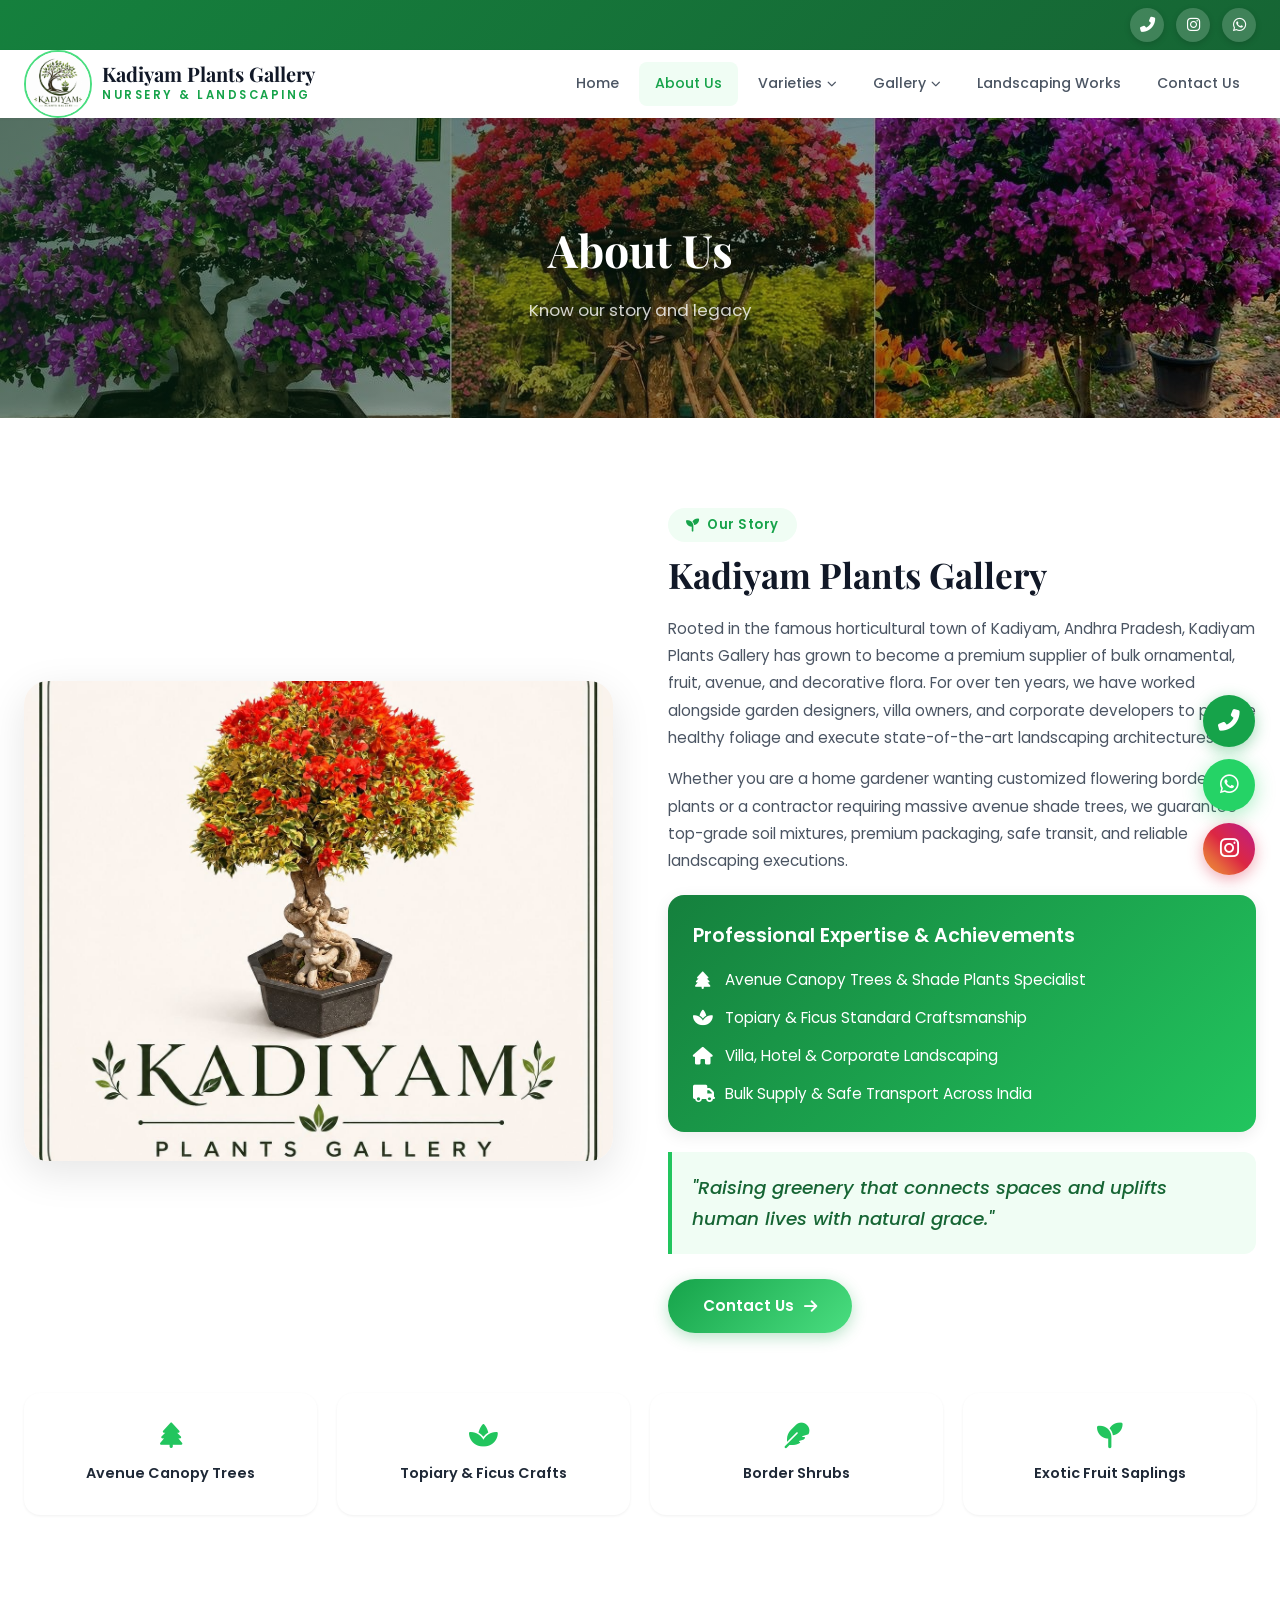
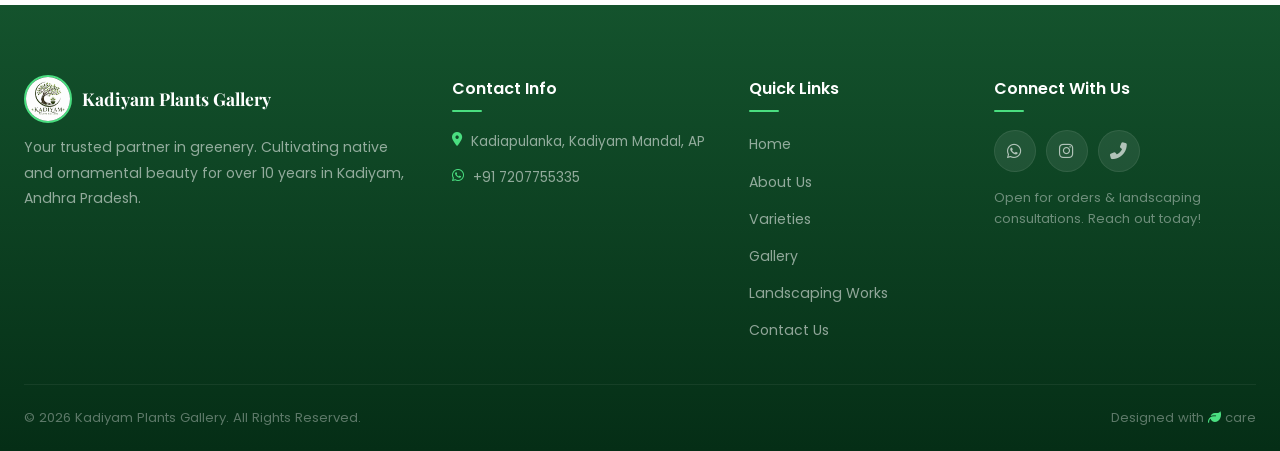
<file: about.html>
<!DOCTYPE html>
<html lang="en">
<head>
    <meta charset="UTF-8">
    <meta name="viewport" content="width=device-width, initial-scale=1.0">
    <title>About Us | Kadiyam Plants Gallery</title>
    <meta name="description" content="Discover the history, values, and decade-long horticultural experience of Kadiyam Plants Gallery, leading nursery supplier in Kadiapulanka, Andhra Pradesh.">
    <link rel="preconnect" href="https://fonts.googleapis.com">
    <link rel="preconnect" href="https://fonts.gstatic.com" crossorigin>
    <link href="https://fonts.googleapis.com/css2?family=Playfair+Display:wght@400;500;600;700&family=Poppins:wght@300;400;500;600;700&display=swap" rel="stylesheet">
    <link rel="stylesheet" href="https://cdnjs.cloudflare.com/ajax/libs/font-awesome/6.5.1/css/all.min.css">
    <link rel="stylesheet" href="style.css">
</head>
<body>

<!-- ===== TOP CONTACT BAR ===== -->
<div class="top-bar">
    <div class="container top-bar-inner">
        <div class="top-bar-icons">
            <a href="https://wa.me/917207755335?text=%F0%9F%8C%B1%20%F0%9F%8C%B1Hello%20Kadiyam%20Plants%20Gallery%21%20I%20visited%20your%20website%20and%20I%27m%20interested%20in%20your%20plants%20and%20landscaping%20services.%20Please%20share%20more%20details.%20Thank%20you%21%F0%9F%92%90%F0%9F%92%90" target="_blank" class="top-bar-icon-btn top-phone" title="Phone (WhatsApp)"><i class="fas fa-phone-alt"></i></a>
            <a href="https://www.instagram.com/kadiyam_plants_gallery?igsh=MWoxNXk2am1xbWY4YQ%3D%3D" target="_blank" class="top-bar-icon-btn top-instagram" title="Instagram"><i class="fab fa-instagram"></i></a>
            <a href="https://wa.me/917207755335?text=%F0%9F%8C%B1%20%F0%9F%8C%B1Hello%20Kadiyam%20Plants%20Gallery%21%20I%20visited%20your%20website%20and%20I%27m%20interested%20in%20your%20plants%20and%20landscaping%20services.%20Please%20share%20more%20details.%20Thank%20you%21%F0%9F%92%90%F0%9F%92%90" target="_blank" class="top-bar-icon-btn top-whatsapp" title="WhatsApp"><i class="fab fa-whatsapp"></i></a>
        </div>
    </div>
</div>

<!-- ===== HEADER ===== -->
<header class="header" id="header">
    <div class="container header-inner">
        <a href="index.html" class="logo">
            <img src="images/logo.png" alt="Kadiyam Plants Gallery Logo" class="logo-img">
            <div class="logo-text">
                <span class="logo-name">Kadiyam Plants Gallery</span>
                <span class="logo-sub">NURSERY & LANDSCAPING</span>
            </div>
        </a>
        <nav class="nav-menu" id="navMenu">
            <a href="index.html" class="nav-link">Home</a>
            <a href="about.html" class="nav-link active">About Us</a>
            <div class="nav-dropdown">
                <a href="varieties.html" class="nav-link">Varieties <i class="fas fa-chevron-down"></i></a>
                <div class="dropdown-content">
                    <a href="varieties.html?category=outdoor">Outdoor Plants</a>
                    <a href="varieties.html?category=flowering">Flowering Plants</a>
                    <a href="varieties.html?category=ficus">Ficus Plants</a>
                    <a href="varieties.html?category=fruit">Fruit Plants</a>
                    <a href="varieties.html?category=avenue">Avenue Plants</a>
                    <a href="varieties.html?category=border">Border Plants</a>
                </div>
            </div>
            <div class="nav-dropdown">
                <a href="gallery.html" class="nav-link">Gallery <i class="fas fa-chevron-down"></i></a>
                <div class="dropdown-content">
                    <a href="gallery.html?tab=photos">📷 Photos</a>
                    <a href="gallery.html?tab=videos">🎥 Videos</a>
                    <a href="gallery.html?tab=loading">🚛 Loading Plants</a>
                </div>
            </div>
            <a href="landscaping.html" class="nav-link">Landscaping Works</a>
            <a href="contact.html" class="nav-link">Contact Us</a>
        </nav>
        <div class="nav-toggle" id="navToggle">
            <span></span><span></span><span></span>
        </div>
    </div>
</header>

<!-- ===== PAGE HERO ===== -->
<section class="page-hero">
    <img src="images/121.png" alt="About Us" class="page-hero-img">
    <div class="page-hero-overlay">
        <h1>About Us</h1>
        <p>Know our story and legacy</p>
    </div>
</section>

<!-- ===== ABOUT DETAIL SECTION ===== -->
<section class="about section">
    <div class="container">
        <div class="about-grid">
            <div class="about-image anim-left">
                <img src="images/127.png" alt="Kadiyam Plants Gallery Nursery">
            </div>
            <div class="about-text anim-right">
                <span class="section-label"><i class="fas fa-seedling"></i> Our Story</span>
                <h2 class="section-title">Kadiyam Plants Gallery</h2>
                <p class="about-desc">
                    Rooted in the famous horticultural town of Kadiyam, Andhra Pradesh, Kadiyam Plants Gallery has grown to become a premium supplier of bulk ornamental, fruit, avenue, and decorative flora. For over ten years, we have worked alongside garden designers, villa owners, and corporate developers to provide healthy foliage and execute state-of-the-art landscaping architectures.
                </p>
                <p class="about-desc">
                    Whether you are a home gardener wanting customized flowering border plants or a contractor requiring massive avenue shade trees, we guarantee top-grade soil mixtures, premium packaging, safe transit, and reliable landscaping executions.
                </p>
                <div class="expertise-card anim-up">
                    <h3>Professional Expertise & Achievements</h3>
                    <ul class="expertise-list">
                        <li><i class="fas fa-tree"></i> Avenue Canopy Trees & Shade Plants Specialist</li>
                        <li><i class="fas fa-spa"></i> Topiary & Ficus Standard Craftsmanship</li>
                        <li><i class="fas fa-home"></i> Villa, Hotel & Corporate Landscaping</li>
                        <li><i class="fas fa-truck"></i> Bulk Supply & Safe Transport Across India</li>
                    </ul>
                </div>
                <p class="about-quote">"Raising greenery that connects spaces and uplifts human lives with natural grace."</p>
                <a href="contact.html" class="btn-about">Contact Us <i class="fas fa-arrow-right"></i></a>
            </div>
        </div>

        <!-- Highlights Strip -->
        <div class="about-highlights anim-up">
            <div class="about-highlight-item">
                <i class="fas fa-tree"></i>
                <span>Avenue Canopy Trees</span>
            </div>
            <div class="about-highlight-item">
                <i class="fas fa-spa"></i>
                <span>Topiary & Ficus Crafts</span>
            </div>
            <div class="about-highlight-item">
                <i class="fas fa-feather"></i>
                <span>Border Shrubs</span>
            </div>
            <div class="about-highlight-item">
                <i class="fas fa-seedling"></i>
                <span>Exotic Fruit Saplings</span>
            </div>
        </div>
    </div>
</section>

<!-- ===== FOOTER ===== -->
<footer class="footer">
    <div class="footer-curve"></div>
    <div class="container">
        <div class="footer-grid">
            <div class="footer-col">
                <div class="footer-brand">
                    <img src="images/logo.png" alt="Logo" class="footer-logo-img">
                    <h3>Kadiyam Plants Gallery</h3>
                </div>
                <p class="footer-desc">Your trusted partner in greenery. Cultivating native and ornamental beauty for over 10 years in Kadiyam, Andhra Pradesh.</p>
            </div>
            <div class="footer-col">
                <h4>Contact Info</h4>
                <ul class="footer-contact-list">
                    <li><i class="fas fa-map-marker-alt"></i> Kadiapulanka, Kadiyam Mandal, AP</li>
                    <li><i class="fab fa-whatsapp"></i> <a href="https://wa.me/917207755335?text=%F0%9F%8C%B1%20%F0%9F%8C%B1Hello%20Kadiyam%20Plants%20Gallery%21%20I%20visited%20your%20website%20and%20I%27m%20interested%20in%20your%20plants%20and%20landscaping%20services.%20Please%20share%20more%20details.%20Thank%20you%21%F0%9F%92%90%F0%9F%92%90" target="_blank">+91 7207755335</a></li>
                </ul>
            </div>
            <div class="footer-col">
                <h4>Quick Links</h4>
                <ul class="footer-links">
                    <li><a href="index.html">Home</a></li>
                    <li><a href="about.html">About Us</a></li>
                    <li><a href="varieties.html">Varieties</a></li>
                    <li><a href="gallery.html">Gallery</a></li>
                    <li><a href="landscaping.html">Landscaping Works</a></li>
                    <li><a href="contact.html">Contact Us</a></li>
                </ul>
            </div>
            <div class="footer-col">
                <h4>Connect With Us</h4>
                <div class="footer-social">
                    <a href="https://wa.me/917207755335?text=%F0%9F%8C%B1%20%F0%9F%8C%B1Hello%20Kadiyam%20Plants%20Gallery%21%20I%20visited%20your%20website%20and%20I%27m%20interested%20in%20your%20plants%20and%20landscaping%20services.%20Please%20share%20more%20details.%20Thank%20you%21%F0%9F%92%90%F0%9F%92%90" target="_blank" class="social-icon" title="WhatsApp"><i class="fab fa-whatsapp"></i></a>
                    <a href="https://www.instagram.com/kadiyam_plants_gallery?igsh=MWoxNXk2am1xbWY4YQ%3D%3D" target="_blank" class="social-icon" title="Instagram"><i class="fab fa-instagram"></i></a>
                    <a href="https://wa.me/917207755335?text=%F0%9F%8C%B1%20%F0%9F%8C%B1Hello%20Kadiyam%20Plants%20Gallery%21%20I%20visited%20your%20website%20and%20I%27m%20interested%20in%20your%20plants%20and%20landscaping%20services.%20Please%20share%20more%20details.%20Thank%20you%21%F0%9F%92%90%F0%9F%92%90" target="_blank" class="social-icon" title="Phone"><i class="fas fa-phone-alt"></i></a>
                </div>
                <p class="footer-cta">Open for orders & landscaping consultations. Reach out today!</p>
            </div>
        </div>
        <div class="footer-bottom">
            <p>&copy; 2026 Kadiyam Plants Gallery. All Rights Reserved.</p>
            <p>Designed with <i class="fas fa-leaf" style="color: #4ade80;"></i> care</p>
        </div>
    </div>
</footer>

<!-- Floating Contact Icons -->
<div class="floating-contact-wrapper">
    <a href="https://wa.me/917207755335?text=%F0%9F%8C%B1%20%F0%9F%8C%B1Hello%20Kadiyam%20Plants%20Gallery%21%20I%20visited%20your%20website%20and%20I%27m%20interested%20in%20your%20plants%20and%20landscaping%20services.%20Please%20share%20more%20details.%20Thank%20you%21%F0%9F%92%90%F0%9F%92%90" target="_blank" class="floating-btn floating-phone" title="Call on WhatsApp">
        <i class="fas fa-phone-alt"></i>
    </a>
    <a href="https://wa.me/917207755335?text=%F0%9F%8C%B1%20%F0%9F%8C%B1Hello%20Kadiyam%20Plants%20Gallery%21%20I%20visited%20your%20website%20and%20I%27m%20interested%20in%20your%20plants%20and%20landscaping%20services.%20Please%20share%20more%20details.%20Thank%20you%21%F0%9F%92%90%F0%9F%92%90" target="_blank" class="floating-btn floating-whatsapp" title="WhatsApp Chat">
        <i class="fab fa-whatsapp"></i>
    </a>
    <a href="https://www.instagram.com/kadiyam_plants_gallery?igsh=MWoxNXk2am1xbWY4YQ%3D%3D" target="_blank" class="floating-btn floating-instagram" title="Instagram Profile">
        <i class="fab fa-instagram"></i>
    </a>
</div>

<script src="script.js"></script>
</body>
</html>
</file>
<file: style.css>
/* 
========================================================================
   KADIYAM PLANTS GALLERY — Premium Redesign Stylesheet
   Design System: Playfair Display + Poppins, Green Gradient Palette
========================================================================
*/

/* --- Reset & Variables --- */
*, *::before, *::after { margin: 0; padding: 0; box-sizing: border-box; }

:root {
    --green-50: #f0fdf4; --green-100: #dcfce7; --green-200: #bbf7d0;
    --green-300: #86efac; --green-400: #4ade80; --green-500: #22c55e;
    --green-600: #16a34a; --green-700: #15803d; --green-800: #166534;
    --green-900: #14532d; --green-950: #052e16;
    --white: #ffffff; --off-white: #f9fafb;
    --gray-50: #f9fafb; --gray-100: #f3f4f6; --gray-200: #e5e7eb;
    --gray-300: #d1d5db; --gray-500: #6b7280; --gray-600: #4b5563;
    --gray-700: #374151; --gray-800: #1f2937; --gray-900: #111827;
    --shadow-sm: 0 1px 3px rgba(0,0,0,0.06);
    --shadow-md: 0 4px 16px rgba(0,0,0,0.08);
    --shadow-lg: 0 12px 40px rgba(0,0,0,0.1);
    --radius: 12px; --radius-lg: 16px; --radius-xl: 24px;
    --transition: all 0.3s cubic-bezier(0.4, 0, 0.2, 1);
}

html { scroll-behavior: smooth; font-size: 16px; }

body {
    font-family: 'Poppins', sans-serif;
    color: var(--gray-700);
    background: var(--white);
    overflow-x: hidden;
    line-height: 1.7;
}

a { text-decoration: none; color: inherit; }
img { max-width: 100%; display: block; }

.container { max-width: 1280px; margin: 0 auto; padding: 0 24px; }
.section { padding: 90px 0; }
.section-alt { background: var(--gray-50); }

/* ===== SECTION HEADERS ===== */
.section-label {
    display: inline-flex; align-items: center; gap: 8px;
    background: var(--green-50); color: var(--green-600);
    padding: 6px 18px; border-radius: 50px;
    font-size: 0.82rem; font-weight: 600; letter-spacing: 0.5px;
    margin-bottom: 10px;
}
.section-title {
    font-family: 'Playfair Display', serif;
    font-size: 2.6rem; font-weight: 700; color: var(--gray-900);
    margin-bottom: 10px; line-height: 1.2;
}
.section-desc { color: var(--gray-500); font-size: 1rem; max-width: 650px; }
.section-header { text-align: center; margin-bottom: 50px; }
.section-header .section-desc { margin: 0 auto; }

/* ===== BUTTONS ===== */
.btn-primary {
    display: inline-flex; align-items: center; gap: 8px;
    padding: 13px 30px;
    background: linear-gradient(135deg, var(--green-500), var(--green-700));
    color: var(--white); border: none; border-radius: 50px;
    font-family: 'Poppins', sans-serif; font-size: 0.92rem; font-weight: 600;
    cursor: pointer; transition: var(--transition);
    box-shadow: 0 4px 15px rgba(22, 163, 74, 0.25);
}
.btn-primary:hover {
    transform: translateY(-2px);
    box-shadow: 0 8px 25px rgba(22, 163, 74, 0.35);
}
.btn-lg { padding: 16px 40px; font-size: 1rem; }
.btn-full { width: 100%; justify-content: center; }

.btn-about {
    display: inline-flex; align-items: center; gap: 10px;
    padding: 14px 35px;
    background: linear-gradient(135deg, var(--green-600), var(--green-400));
    color: var(--white); border-radius: 50px;
    font-weight: 600; font-size: 0.95rem;
    transition: var(--transition);
    box-shadow: 0 4px 15px rgba(22, 163, 74, 0.3);
}
.btn-about:hover {
    transform: scale(1.05);
    box-shadow: 0 8px 25px rgba(22, 163, 74, 0.4);
}

/* ===== TOP BAR ===== */
.top-bar {
    background: linear-gradient(135deg, var(--green-700), var(--green-800));
    padding: 8px 0;
}
.top-bar-inner {
    display: flex; justify-content: flex-end; align-items: center;
}
.top-bar-icons {
    display: flex; align-items: center; gap: 12px;
}
.top-bar-icon-btn {
    width: 34px; height: 34px; border-radius: 50%;
    background: rgba(255, 255, 255, 0.18);
    color: var(--white); display: flex; align-items: center; justify-content: center;
    font-size: 0.95rem; text-decoration: none;
    transition: all 0.3s cubic-bezier(0.4, 0, 0.2, 1);
    box-shadow: 0 2px 6px rgba(0, 0, 0, 0.15);
}
.top-bar-icon-btn:hover {
    transform: translateY(-2px) scale(1.12);
    color: #ffffff;
    box-shadow: 0 4px 12px rgba(0, 0, 0, 0.25);
}
.top-bar-icon-btn.top-phone:hover {
    background: #16a34a;
}
.top-bar-icon-btn.top-instagram:hover {
    background: linear-gradient(45deg, #f09433, #e6683c, #dc2743, #cc2366, #bc1888);
}
.top-bar-icon-btn.top-whatsapp:hover {
    background: #25d366;
}

/* ===== HEADER ===== */
.header {
    background: var(--white);
    padding: 0;
    position: sticky; top: 0; z-index: 1000;
    box-shadow: var(--shadow-sm);
    transition: var(--transition);
}
.header.scrolled { box-shadow: var(--shadow-md); }

.header-inner {
    display: flex; justify-content: space-between; align-items: center;
}

.logo {
    display: flex; align-items: center; gap: 10px; z-index: 1001;
}
.logo-img {
    width: 68px; height: 68px; border-radius: 50%;
    object-fit: contain; border: 2px solid var(--green-400);
}
.logo-text { display: flex; flex-direction: column; }
.logo-name {
    font-family: 'Playfair Display', serif;
    font-size: 1.25rem; font-weight: 700; color: var(--gray-900); line-height: 1.2;
}
.logo-sub {
    font-size: 0.72rem; color: var(--green-600);
    font-weight: 600; letter-spacing: 2.5px;
}

.nav-menu { display: flex; align-items: center; gap: 4px; }

.nav-link {
    padding: 10px 16px; color: var(--gray-600);
    font-size: 0.88rem; font-weight: 500;
    border-radius: 8px; transition: var(--transition);
    display: flex; align-items: center; gap: 5px;
}
.nav-link:hover, .nav-link.active {
    color: var(--green-600); background: var(--green-50);
}
.nav-link i.fa-chevron-down { font-size: 0.6rem; transition: var(--transition); }

/* Dropdown */
.nav-dropdown { position: relative; }
.dropdown-content {
    position: absolute; top: 100%; left: 0;
    background: var(--white); min-width: 220px;
    border-radius: var(--radius); box-shadow: var(--shadow-lg);
    opacity: 0; visibility: hidden;
    transform: translateY(10px);
    transition: var(--transition);
    padding: 8px; z-index: 100;
    border: 1px solid var(--gray-100);
}
.nav-dropdown:hover .dropdown-content {
    opacity: 1; visibility: visible; transform: translateY(0);
}
.nav-dropdown:hover .nav-link i.fa-chevron-down {
    transform: rotate(180deg);
}
.dropdown-content a {
    display: flex; align-items: center; gap: 8px;
    padding: 10px 14px; color: var(--gray-600);
    font-size: 0.88rem; font-weight: 500;
    border-radius: 8px; transition: var(--transition);
}
.dropdown-content a:hover {
    background: var(--green-50); color: var(--green-700);
}

.nav-toggle {
    display: none; flex-direction: column; gap: 5px;
    cursor: pointer; z-index: 1001; padding: 5px;
}
.nav-toggle span {
    width: 25px; height: 2.5px; background: var(--gray-800);
    border-radius: 3px; transition: var(--transition);
}

/* ===== HERO ===== */
.hero {
    position: relative; width: 100%;
    padding: 0; overflow: hidden;
}
.hero-slider { position: relative; width: 100%; display: grid; }
.hero-slide {
    grid-area: 1 / 1; width: 100%; height: 100%;
    opacity: 0; transition: opacity 1s ease; z-index: 1;
    display: flex; align-items: center; justify-content: center;
}
.hero-slide.active { opacity: 1; z-index: 2; }
.hero-img {
    width: 100%; height: auto; max-height: 80vh; object-fit: cover; object-position: center;
    display: block; transition: transform 2s ease;
}
.hero-slide.active .hero-img { transform: scale(1.02); }

/* Hero Text Animation & CTA Buttons */
.hero-content {
    position: absolute; top: 50%; left: 0; transform: translateY(-50%);
    width: 100%; z-index: 10; pointer-events: none;
    padding: 0 5%; text-align: left;
}
.hero-text-anim {
    opacity: 0; transform: translateX(-50px);
}
.hero-slide.active .hero-text-anim {
    animation: slideFadeLeft 1.2s ease-out forwards;
}
@keyframes slideFadeLeft {
    to { opacity: 1; transform: translateX(0); }
}
.hero-strip {
    display: inline-block; background: var(--green-600); color: var(--white);
    padding: 6px 14px; font-family: 'Poppins', sans-serif; font-size: 1.2rem;
    font-weight: 600; text-transform: uppercase; letter-spacing: 2px;
    margin-bottom: 12px; border-radius: 4px; box-shadow: 0 4px 10px rgba(0,0,0,0.2);
}
.hero-title-new {
    font-family: 'Poppins', sans-serif; font-size: 3.8rem;
    font-weight: 700; color: var(--white); line-height: 1.2;
    text-shadow: 0 4px 15px rgba(0,0,0,0.4);
}

.hero-btn-group {
    display: flex; gap: 14px; flex-wrap: wrap; margin-top: 24px;
    pointer-events: auto;
}
.btn-hero {
    display: inline-flex; align-items: center; gap: 9px;
    padding: 13px 28px; border-radius: 50px;
    font-family: 'Poppins', sans-serif; font-size: 0.92rem; font-weight: 600;
    cursor: pointer; transition: var(--transition);
    text-decoration: none; border: none;
}
.btn-hero-primary {
    background: linear-gradient(135deg, var(--green-500), var(--green-700));
    color: var(--white); box-shadow: 0 4px 18px rgba(22, 163, 74, 0.35);
}
.btn-hero-primary:hover {
    transform: translateY(-3px) scale(1.02);
    box-shadow: 0 8px 25px rgba(22, 163, 74, 0.5);
}
.btn-hero-outline {
    background: rgba(255,255,255,0.15); color: var(--white);
    border: 2px solid rgba(255,255,255,0.8); backdrop-filter: blur(8px);
}
.btn-hero-outline:hover {
    background: var(--white); color: var(--green-800);
    transform: translateY(-3px) scale(1.02);
}
.btn-hero-instagram {
    background: linear-gradient(135deg, #833ab4, #fd1d1d, #fcb045);
    color: var(--white); box-shadow: 0 4px 18px rgba(253, 29, 29, 0.35);
}
.btn-hero-instagram:hover {
    transform: translateY(-3px) scale(1.03);
    box-shadow: 0 8px 28px rgba(253, 29, 29, 0.55);
}

.hero-insta-note {
    margin-top: 14px; font-size: 0.9rem; color: rgba(255,255,255,0.95);
    font-weight: 500; text-shadow: 0 2px 8px rgba(0,0,0,0.6);
    pointer-events: auto;
}
.insta-pulse-text {
    display: inline-block; animation: gentlePulse 3s infinite ease-in-out;
}
@keyframes gentlePulse {
    0%, 100% { opacity: 0.85; transform: scale(1); }
    50% { opacity: 1; transform: scale(1.03); color: #86efac; }
}

.hero-dots {
    position: absolute; bottom: 25px; left: 50%; transform: translateX(-50%);
    display: flex; gap: 10px; z-index: 20;
}
.dot {
    width: 10px; height: 10px; border-radius: 50%;
    background: rgba(255,255,255,0.4); cursor: pointer;
    transition: var(--transition); border: 2px solid transparent;
}
.dot.active { background: var(--green-400); border-color: var(--white); width: 28px; border-radius: 10px; }

.hero-arrow {
    position: absolute; top: 50%; transform: translateY(-50%); z-index: 20;
    width: 48px; height: 48px; border-radius: 50%;
    border: 2px solid rgba(255,255,255,0.4);
    background: rgba(255,255,255,0.15); color: var(--white);
    font-size: 1rem; cursor: pointer; transition: var(--transition);
    display: flex; align-items: center; justify-content: center;
    backdrop-filter: blur(8px);
}
.hero-arrow:hover {
    background: var(--green-600); border-color: var(--green-600);
    transform: translateY(-50%) scale(1.05);
}
.hero-prev { left: 20px; }
.hero-next { right: 20px; }

/* ===== ABOUT ===== */
.about-grid {
    display: grid; grid-template-columns: 1fr 1fr; gap: 55px; align-items: center;
}
.about-image {
    position: relative; border-radius: var(--radius-xl); overflow: hidden;
    box-shadow: var(--shadow-lg);
}
.about-image img { width: 100%; height: 480px; object-fit: cover; }
.about-text .section-label { margin-bottom: 12px; }
.about-text .section-title { font-size: 2.2rem; margin-bottom: 18px; }
.about-desc { color: var(--gray-600); margin-bottom: 14px; font-size: 0.95rem; line-height: 1.8; }

.about-quote {
    color: var(--green-800);
    font-size: 1.15rem; font-weight: 500; font-style: italic;
    margin-bottom: 25px;
    padding: 20px; border-left: 4px solid var(--green-500);
    background: var(--green-50); border-radius: 0 var(--radius) var(--radius) 0;
}

.expertise-card {
    background: linear-gradient(135deg, var(--green-700), var(--green-500));
    color: var(--white);
    padding: 25px;
    border-radius: var(--radius-lg);
    margin: 20px 0;
    box-shadow: var(--shadow-md);
}
.expertise-card h3 {
    font-size: 1.2rem; margin-bottom: 15px; font-weight: 600; color: var(--white);
}
.expertise-list {
    list-style: none; display: flex; flex-direction: column; gap: 12px;
}
.expertise-list li {
    display: flex; align-items: center; gap: 12px; font-size: 0.95rem;
}
.expertise-list li i {
    font-size: 1.1rem; width: 20px; text-align: center;
}

/* ===== SPLIT IMAGE SECTION ===== */
.split-image { background: var(--gray-50); }
.split-container {
    display: grid; grid-template-columns: repeat(3, 1fr);
    gap: 20px; border-radius: var(--radius-xl); overflow: hidden;
}
.split-panel {
    height: 420px; border-radius: var(--radius-lg); overflow: hidden;
    box-shadow: var(--shadow-md); position: relative;
    background: var(--white);
}
.split-panel img {
    width: 100%; height: 100%; object-fit: cover; object-position: center;
    transition: transform 0.5s ease; display: block;
}
.split-panel:hover img { transform: scale(1.05); }

/* ===== CATEGORY FILTER BAR (PILL BUTTONS WITH ICONS) ===== */
.category-filter-bar {
    background: var(--white); position: sticky; top: 68px; z-index: 99;
    box-shadow: var(--shadow-sm); border-bottom: 1px solid var(--gray-100);
    padding: 16px 0;
}
.category-filter-inner {
    display: flex; gap: 10px; justify-content: center; flex-wrap: wrap;
}
.filter-pill {
    display: inline-flex; align-items: center; gap: 8px;
    padding: 10px 22px; border-radius: 50px;
    font-size: 0.88rem; font-weight: 600; font-family: 'Poppins', sans-serif;
    color: var(--green-700); background: var(--white);
    border: 2px solid var(--green-600); cursor: pointer;
    transition: var(--transition); box-shadow: var(--shadow-sm);
    white-space: nowrap;
}
.filter-pill .pill-icon {
    font-size: 1.1rem; display: inline-block; transition: transform 0.3s ease;
}
.filter-pill:hover {
    background: var(--green-50); transform: translateY(-2px);
    box-shadow: 0 4px 12px rgba(22,163,74,0.18);
}
.filter-pill:hover .pill-icon, .filter-pill.active .pill-icon {
    transform: scale(1.25);
}
.filter-pill.active {
    background: var(--green-600); color: var(--white);
    border-color: var(--green-600); box-shadow: 0 4px 15px rgba(22,163,74,0.3);
}

/* ===== PLANT VARIETY GRID & CARDS ===== */
.variety-grid {
    display: grid; grid-template-columns: repeat(4, 1fr); gap: 24px;
}
.plant-card {
    background: var(--white); border-radius: var(--radius-lg);
    overflow: hidden; box-shadow: var(--shadow-md); transition: var(--transition);
    display: flex; flex-direction: column; cursor: pointer;
    border: 1px solid var(--gray-100);
}
.plant-card:hover {
    transform: translateY(-6px); box-shadow: var(--shadow-lg);
}
.plant-card-img {
    height: 240px; background: var(--white); padding: 12px;
    display: flex; align-items: center; justify-content: center;
    overflow: hidden; border-radius: var(--radius-lg) var(--radius-lg) 0 0;
}
.plant-card-img img {
    width: 100%; height: 100%; object-fit: contain; object-position: center;
    transition: transform 0.5s ease; display: block;
}
.plant-card:hover .plant-card-img img {
    transform: scale(1.05);
}
.plant-card-body {
    padding: 14px 16px; text-align: center; background: var(--white);
    border-top: 1px solid var(--gray-50);
}
.plant-card-body h3 {
    font-family: 'Playfair Display', serif; font-size: 1.08rem;
    font-weight: 600; color: var(--gray-900); margin: 0; line-height: 1.3;
}

/* ===== LETTER REVEAL ANIMATION FOR HEADING ===== */
.letter-reveal span {
    display: inline-block; opacity: 0; transform: translateY(12px);
    transition: opacity 1.8s cubic-bezier(0.16, 1, 0.3, 1), transform 1.8s cubic-bezier(0.16, 1, 0.3, 1);
    will-change: transform, opacity;
}
.letter-reveal.animated span {
    opacity: 1; transform: translateY(0);
}

/* ===== COLLECTIONS & OTHER SECTIONS ===== */
.collections-grid {
    display: grid; grid-template-columns: repeat(4, 1fr); gap: 24px;
}
.collection-card {
    background: var(--white); border-radius: var(--radius-lg);
    overflow: hidden; box-shadow: var(--shadow-sm); transition: var(--transition);
}
.collection-card:hover {
    transform: translateY(-6px); box-shadow: var(--shadow-lg);
}
.collection-img {
    position: relative; overflow: hidden; height: 250px; background: var(--white);
    padding: 10px; border-radius: var(--radius-lg);
}
.collection-img img {
    width: 100%; height: 100%; object-fit: contain;
    transition: transform 0.5s ease;
}
.collection-card:hover .collection-img img { transform: scale(1.05); }
.collection-overlay {
    position: absolute; top: 0; left: 0; width: 100%; height: 100%;
    background: linear-gradient(to top, rgba(5,46,22,0.75), transparent 60%);
    display: flex; align-items: flex-end; justify-content: center;
    padding-bottom: 25px; opacity: 0; transition: var(--transition);
}
.collection-card:hover .collection-overlay { opacity: 1; }
.collection-btn {
    padding: 9px 24px; background: var(--white); color: var(--green-700);
    border-radius: 50px; font-weight: 600; font-size: 0.88rem;
    display: flex; align-items: center; gap: 7px;
    transform: translateY(15px); transition: var(--transition);
}
.collection-card:hover .collection-btn { transform: translateY(0); }
.collection-card h3 {
    padding: 16px; text-align: center;
    font-family: 'Playfair Display', serif;
    font-size: 1.05rem; font-weight: 600; color: var(--gray-800);
}
.collections-cta { text-align: center; margin-top: 40px; }

/* ===== GALLERY ===== */
.gallery-grid {
    display: grid; grid-template-columns: repeat(4, 1fr); gap: 20px;
}
.gallery-item {
    border-radius: var(--radius-lg); overflow: hidden;
    cursor: pointer; transition: var(--transition);
    box-shadow: var(--shadow-sm);
}
.gallery-item:hover {
    transform: translateY(-4px) scale(1.01); box-shadow: var(--shadow-lg);
}
.gallery-item img {
    width: 100%; height: 280px; object-fit: cover;
    transition: transform 0.4s ease; border-radius: var(--radius-lg);
}
.gallery-item:hover img { transform: scale(1.04); }

/* ===== VIDEOS ===== */
.videos-section { background: var(--gray-50); }
.videos-grid {
    display: grid; grid-template-columns: repeat(3, 1fr); gap: 24px;
}
.video-card {
    position: relative;
    border-radius: 16px; overflow: hidden;
    box-shadow: var(--shadow-md); transition: var(--transition);
    background: var(--gray-900);
}
.video-card:hover {
    transform: translateY(-4px) scale(1.01); box-shadow: var(--shadow-lg);
}
.video-card video {
    width: 100%; aspect-ratio: 16/9; display: block;
    object-fit: cover; border-radius: 16px;
}
.video-overlay {
    position: absolute; top: 0; left: 0; width: 100%; height: 100%;
    display: flex; align-items: center; justify-content: center;
    background: rgba(0,0,0,0.3); cursor: pointer;
    transition: var(--transition); border-radius: 16px;
}
.video-card.playing .video-overlay { opacity: 0; pointer-events: none; }
.play-btn-circle {
    width: 60px; height: 60px; border-radius: 50%;
    background: rgba(255,255,255,0.9); color: var(--green-700);
    display: flex; align-items: center; justify-content: center;
    font-size: 1.2rem; transition: var(--transition);
    box-shadow: 0 4px 15px rgba(0,0,0,0.2);
}
.play-btn-circle:hover { transform: scale(1.1); }

/* ===== LANDSCAPE ===== */
.landscape-layout {
    display: grid; grid-template-columns: 1fr 1fr; gap: 20px;
}
.landscape-card {
    position: relative; border-radius: var(--radius-lg); overflow: hidden;
    cursor: pointer; transition: var(--transition); box-shadow: var(--shadow-sm);
}
.landscape-card:hover { transform: translateY(-4px); box-shadow: var(--shadow-lg); }
.landscape-card.large { height: 100%; min-height: 480px; }
.landscape-card img {
    width: 100%; height: 100%; object-fit: cover;
    transition: transform 0.5s ease;
}
.landscape-card:hover img { transform: scale(1.04); }
.landscape-overlay {
    position: absolute; top: 0; left: 0; width: 100%; height: 100%;
    background: linear-gradient(to top, rgba(5,46,22,0.65), transparent 50%);
    display: flex; align-items: flex-end; justify-content: center;
    padding-bottom: 22px; opacity: 0; transition: var(--transition);
}
.landscape-card:hover .landscape-overlay { opacity: 1; }
.landscape-overlay span {
    padding: 9px 24px; background: var(--white); color: var(--green-700);
    border-radius: 50px; font-weight: 600; font-size: 0.88rem;
    transform: translateY(12px); transition: var(--transition);
}
.landscape-card:hover .landscape-overlay span { transform: translateY(0); }
.landscape-grid-right { display: grid; grid-template-columns: repeat(2, 1fr); gap: 14px; }
.landscape-grid-right .landscape-card { height: 230px; }

/* ===== CONTACT ===== */
.contact-grid {
    display: grid; grid-template-columns: 1fr 1fr; gap: 35px; align-items: stretch;
}
.contact-map {
    border-radius: var(--radius-xl); overflow: hidden;
    min-height: 480px; box-shadow: var(--shadow-md);
}
.contact-map iframe { width: 100%; height: 100%; border: 0; }
.contact-info { display: flex; flex-direction: column; gap: 25px; }
.contact-details { display: flex; flex-direction: column; gap: 18px; }
.contact-item { display: flex; gap: 14px; align-items: flex-start; }
.contact-icon {
    width: 46px; height: 46px; min-width: 46px; border-radius: 50%;
    background: var(--green-50); color: var(--green-600);
    display: flex; align-items: center; justify-content: center; font-size: 1rem;
}
.contact-item h4 { font-size: 0.95rem; color: var(--gray-800); margin-bottom: 2px; font-family: 'Poppins', sans-serif; }
.contact-item p { font-size: 0.88rem; color: var(--gray-500); }
.contact-item a { color: var(--green-600); transition: var(--transition); }
.contact-item a:hover { color: var(--green-700); }

.contact-form { display: flex; flex-direction: column; gap: 14px; }
.form-row { display: grid; grid-template-columns: 1fr 1fr; gap: 14px; }
.form-group { display: flex; flex-direction: column; gap: 6px; }
.form-group label {
    font-size: 0.85rem; font-weight: 500; color: var(--gray-700);
}
.form-group input, .form-group textarea, .form-group select {
    width: 100%; padding: 13px 18px;
    border: 2px solid var(--gray-200); border-radius: var(--radius);
    font-family: 'Poppins', sans-serif; font-size: 0.92rem;
    color: var(--gray-700); transition: var(--transition);
    background: var(--white); outline: none;
}
.form-group input:focus, .form-group textarea:focus, .form-group select:focus {
    border-color: var(--green-400);
    box-shadow: 0 0 0 4px rgba(74,222,128,0.12);
}
.form-group textarea { resize: vertical; }

/* ===== FOOTER ===== */
.footer {
    position: relative;
    background: linear-gradient(180deg, var(--green-900) 0%, var(--green-950) 100%);
    color: rgba(255,255,255,0.8); padding: 70px 0 0; overflow: hidden;
}
.footer-curve {
    position: absolute; top: -40px; left: 0; width: 100%; height: 40px;
    background: var(--white); border-radius: 0 0 50% 50%;
}
.footer-grid {
    display: grid; grid-template-columns: 1.5fr 1fr 0.8fr 1fr;
    gap: 35px; margin-bottom: 40px;
}
.footer-brand { display: flex; align-items: center; gap: 10px; margin-bottom: 12px; }
.footer-logo-img {
    width: 48px; height: 48px; border-radius: 50%;
    object-fit: cover; border: 2px solid var(--green-400);
}
.footer-brand h3 {
    font-family: 'Playfair Display', serif; font-size: 1.1rem; color: var(--white);
}
.footer-desc { font-size: 0.88rem; line-height: 1.8; color: rgba(255,255,255,0.55); }
.footer-col h4 {
    font-size: 1rem; color: var(--white); margin-bottom: 18px;
    font-weight: 600; position: relative; padding-bottom: 10px;
    font-family: 'Poppins', sans-serif;
}
.footer-col h4::after {
    content: ''; position: absolute; bottom: 0; left: 0;
    width: 30px; height: 2.5px; background: var(--green-400); border-radius: 2px;
}
.footer-contact-list { list-style: none; display: flex; flex-direction: column; gap: 12px; }
.footer-contact-list li {
    display: flex; align-items: flex-start; gap: 9px;
    font-size: 0.85rem; color: rgba(255,255,255,0.55);
}
.footer-contact-list li i { color: var(--green-400); margin-top: 3px; }
.footer-contact-list a { color: rgba(255,255,255,0.55); transition: var(--transition); }
.footer-contact-list a:hover { color: var(--green-300); }
.footer-links { list-style: none; display: flex; flex-direction: column; gap: 10px; }
.footer-links a {
    color: rgba(255,255,255,0.55); font-size: 0.88rem;
    transition: var(--transition); position: relative; display: inline-block;
}
.footer-links a::after {
    content: ''; position: absolute; bottom: -2px; left: 0;
    width: 0; height: 1.5px; background: var(--green-400); transition: var(--transition);
}
.footer-links a:hover { color: var(--green-300); padding-left: 4px; }
.footer-links a:hover::after { width: 100%; }
.footer-social { display: flex; gap: 10px; margin-bottom: 15px; }
.social-icon {
    width: 42px; height: 42px; border-radius: 50%;
    background: rgba(255,255,255,0.08); color: rgba(255,255,255,0.65);
    display: flex; align-items: center; justify-content: center;
    font-size: 1.05rem; transition: var(--transition);
    border: 1px solid rgba(255,255,255,0.08);
}
.social-icon:hover {
    background: var(--green-500); color: var(--white);
    transform: translateY(-2px); box-shadow: 0 4px 15px rgba(74,222,128,0.3);
}
.footer-cta { font-size: 0.82rem; color: rgba(255,255,255,0.4); line-height: 1.6; }
.footer-bottom {
    border-top: 1px solid rgba(255,255,255,0.06); padding: 22px 0;
    display: flex; justify-content: space-between; align-items: center;
    font-size: 0.82rem; color: rgba(255,255,255,0.35);
}

/* ===== LIGHTBOX ===== */
.lightbox {
    position: fixed; top: 0; left: 0; width: 100%; height: 100%;
    background: rgba(0,0,0,0.92); z-index: 9999;
    display: none; align-items: center; justify-content: center;
}
.lightbox.active { display: flex; }
.lightbox-content { max-width: 90%; max-height: 90vh; }
.lightbox-content img {
    max-width: 100%; max-height: 85vh; object-fit: contain;
    border-radius: 8px;
}
.lightbox-close, .lightbox-prev, .lightbox-next {
    position: absolute; background: rgba(255,255,255,0.1);
    border: none; color: var(--white); font-size: 1.2rem;
    width: 48px; height: 48px; border-radius: 50%;
    cursor: pointer; transition: var(--transition);
    display: flex; align-items: center; justify-content: center;
}
.lightbox-close { top: 20px; right: 20px; }
.lightbox-prev { left: 20px; top: 50%; transform: translateY(-50%); }
.lightbox-next { right: 20px; top: 50%; transform: translateY(-50%); }
.lightbox-close:hover, .lightbox-prev:hover, .lightbox-next:hover {
    background: var(--green-600);
}

/* ===== FLOATING BUTTONS ===== */
.floating-contact-wrapper {
    position: fixed; bottom: 25px; right: 25px; z-index: 9999;
    display: flex; flex-direction: column; gap: 12px; align-items: center;
}
.floating-btn {
    width: 52px; height: 52px; border-radius: 50%;
    display: flex; align-items: center; justify-content: center;
    color: var(--white); text-decoration: none; font-size: 1.35rem;
    transition: all 0.3s cubic-bezier(0.4, 0, 0.2, 1);
    box-shadow: 0 4px 15px rgba(0, 0, 0, 0.25);
}
.floating-whatsapp {
    background: #25d366;
    box-shadow: 0 4px 20px rgba(37,211,102,0.4);
    animation: pulse 2s infinite;
}
.floating-phone {
    background: var(--green-600);
    box-shadow: 0 4px 15px rgba(22,163,74,0.4);
}
.floating-instagram {
    background: linear-gradient(45deg, #f09433 0%, #e6683c 25%, #dc2743 50%, #cc2366 75%, #bc1888 100%);
    box-shadow: 0 4px 15px rgba(220,39,67,0.4);
}
.floating-btn:hover {
    transform: scale(1.14) translateY(-3px);
    box-shadow: 0 6px 25px rgba(0, 0, 0, 0.35);
}
@keyframes pulse {
    0%, 100% { box-shadow: 0 4px 20px rgba(37,211,102,0.4); }
    50% { box-shadow: 0 4px 30px rgba(37,211,102,0.65); }
}

/* ===== ANIMATIONS ===== */
.anim-up { opacity: 0; transform: translateY(35px); transition: all 0.65s ease; }
.anim-left { opacity: 0; transform: translateX(-35px); transition: all 0.65s ease; }
.anim-right { opacity: 0; transform: translateX(35px); transition: all 0.65s ease; }
.anim-split {
    opacity: 0; transform: translateY(30px) scale(0.95);
    transition: all 0.7s cubic-bezier(0.4,0,0.2,1);
    transition-delay: var(--split-delay, 0s);
}
.anim-up.visible, .anim-left.visible, .anim-right.visible, .anim-split.visible {
    opacity: 1; transform: translate(0) scale(1);
}

/* ===== SUBPAGE HERO ===== */
.page-hero {
    position: relative; height: 300px; overflow: hidden; background: var(--gray-200);
}
.page-hero-img { width: 100%; height: 100%; object-fit: cover; }
.page-hero-overlay {
    position: absolute; top: 0; left: 0; width: 100%; height: 100%;
    background: linear-gradient(135deg, rgba(5,46,22,0.65), rgba(0,0,0,0.3));
    display: flex; flex-direction: column; align-items: center; justify-content: center;
    color: var(--white); text-align: center;
}
.page-hero-overlay h1 {
    font-family: 'Playfair Display', serif; font-size: 2.8rem;
    font-weight: 700; margin-bottom: 8px;
}
.page-hero-overlay p { font-size: 1.05rem; color: rgba(255,255,255,0.8); }

/* ===== LANDSCAPING TILE GRID ===== */
.landscaping-grid {
    display: grid;
    grid-template-columns: repeat(3, 1fr);
    gap: 20px;
}
.landscape-tile {
    position: relative; border-radius: var(--radius-lg); overflow: hidden;
    box-shadow: var(--shadow-sm); transition: var(--transition);
    cursor: pointer; min-height: 250px;
}
.landscape-tile:hover { transform: translateY(-4px); box-shadow: var(--shadow-lg); }
.landscape-tile img {
    width: 100%; height: 100%; object-fit: cover;
    transition: transform 0.5s ease; position: absolute; top: 0; left: 0;
}
.landscape-tile:hover img { transform: scale(1.05); }
.landscape-tile-content {
    position: absolute; bottom: 0; left: 0; right: 0;
    padding: 30px 20px 20px;
    background: linear-gradient(to top, rgba(5,46,22,0.85), transparent);
    color: var(--white);
    transform: translateY(20px); opacity: 0;
    transition: var(--transition);
}
.landscape-tile:hover .landscape-tile-content {
    transform: translateY(0); opacity: 1;
}
.landscape-tile-content h3 {
    font-family: 'Playfair Display', serif; font-size: 1.1rem;
    font-weight: 600; margin-bottom: 4px; color: var(--white);
}
.landscape-tile-content p {
    font-size: 0.82rem; color: rgba(255,255,255,0.75); line-height: 1.5;
}
.landscape-tile.col-span-2 { grid-column: span 2; }
.landscape-tile.row-span-2 { grid-row: span 2; }

/* ===== SERVICE HIGHLIGHTS ===== */
.service-desc-list {
    display: grid; grid-template-columns: 1fr 1fr; gap: 30px;
    margin-top: 70px;
}
.service-desc-item {
    display: flex; gap: 20px; align-items: flex-start;
    padding: 30px; background: var(--white);
    border-radius: var(--radius-lg); box-shadow: var(--shadow-sm);
    transition: var(--transition);
}
.service-desc-item:hover {
    box-shadow: var(--shadow-md); transform: translateY(-3px);
}
.service-desc-icon {
    width: 52px; height: 52px; min-width: 52px; border-radius: 50%;
    background: var(--green-50); color: var(--green-600);
    display: flex; align-items: center; justify-content: center;
    font-size: 1.2rem;
}
.service-desc-content h3 {
    font-family: 'Playfair Display', serif; font-size: 1.15rem;
    font-weight: 600; color: var(--gray-800); margin-bottom: 8px;
}
.service-desc-content p {
    font-size: 0.88rem; color: var(--gray-500); line-height: 1.7;
}

/* ===== GALLERY PAGE TABS ===== */
.gallery-tabs {
    display: flex; gap: 8px; justify-content: center;
    flex-wrap: wrap; margin-bottom: 40px;
}
.tab-btn {
    padding: 10px 26px; border-radius: 50px;
    font-size: 0.88rem; font-weight: 500;
    color: var(--gray-600); background: var(--white);
    border: 1.5px solid var(--gray-200); cursor: pointer;
    transition: var(--transition);
    font-family: 'Poppins', sans-serif;
}
.tab-btn:hover, .tab-btn.active {
    background: var(--green-600); color: var(--white); border-color: var(--green-600);
}

.gallery-panel { display: none; }
.gallery-panel.active { display: block; }

/* Masonry grid for photos */
.masonry-grid {
    display: grid; grid-template-columns: repeat(4, 1fr); gap: 20px;
}
.masonry-item {
    border-radius: var(--radius-lg); overflow: hidden;
    cursor: pointer; transition: var(--transition);
    box-shadow: var(--shadow-sm);
}
.masonry-item:hover {
    transform: translateY(-4px) scale(1.01); box-shadow: var(--shadow-lg);
}
.masonry-item img {
    width: 100%; height: 280px; object-fit: cover;
    transition: transform 0.4s ease;
}
.masonry-item:hover img { transform: scale(1.04); }

/* Loading cards */
.loading-grid {
    display: grid; grid-template-columns: repeat(3, 1fr); gap: 24px;
}
.loading-card {
    background: var(--white); border-radius: var(--radius-lg);
    overflow: hidden; box-shadow: var(--shadow-sm); transition: var(--transition);
}
.loading-card:hover {
    transform: translateY(-5px); box-shadow: var(--shadow-lg);
}
.loading-card-img { height: 220px; overflow: hidden; }
.loading-card-img img {
    width: 100%; height: 100%; object-fit: cover;
    transition: transform 0.5s ease;
}
.loading-card:hover .loading-card-img img { transform: scale(1.05); }
.loading-card-content {
    padding: 20px;
}
.loading-card-content h3 {
    font-family: 'Playfair Display', serif; font-size: 1.05rem;
    font-weight: 600; color: var(--gray-800); margin-bottom: 6px;
}
.loading-card-content p {
    font-size: 0.85rem; color: var(--gray-500); line-height: 1.6;
}

/* ===== CONTACT PAGE SPECIFIC ===== */
.contact-page-grid {
    display: grid; grid-template-columns: 1fr 1fr; gap: 35px; align-items: stretch;
}
.contact-map-wrapper {
    border-radius: var(--radius-xl); overflow: hidden;
    min-height: 500px; box-shadow: var(--shadow-md);
}
.contact-map-wrapper iframe { width: 100%; height: 100%; border: 0; }
.enquiry-card {
    background: var(--white); border-radius: var(--radius-xl);
    padding: 40px; box-shadow: var(--shadow-md);
}
.enquiry-card h3 {
    font-family: 'Playfair Display', serif; font-size: 1.5rem;
    font-weight: 700; color: var(--gray-900); margin-bottom: 25px;
}

.contact-info-cards {
    display: grid; grid-template-columns: repeat(3, 1fr); gap: 20px;
    margin-top: 50px;
}
.info-card {
    display: flex; gap: 14px; align-items: flex-start;
    padding: 24px; background: var(--white);
    border-radius: var(--radius-lg); box-shadow: var(--shadow-sm);
    transition: var(--transition);
}
.info-card:hover {
    box-shadow: var(--shadow-md); transform: translateY(-3px);
}
.info-card-icon {
    width: 46px; height: 46px; min-width: 46px; border-radius: 50%;
    background: var(--green-50); color: var(--green-600);
    display: flex; align-items: center; justify-content: center;
    font-size: 1rem;
}
.info-card h4 {
    font-size: 0.95rem; color: var(--gray-800); margin-bottom: 4px;
    font-family: 'Poppins', sans-serif; font-weight: 600;
}
.info-card p { font-size: 0.82rem; color: var(--gray-500); line-height: 1.5; }
.info-card a { color: var(--green-600); font-weight: 500; }

/* ===== ABOUT PAGE SPECIFIC ===== */
.about-highlights {
    display: grid; grid-template-columns: repeat(4, 1fr);
    gap: 20px; margin-top: 60px;
}
.about-highlight-item {
    display: flex; flex-direction: column; align-items: center;
    text-align: center; padding: 30px 20px;
    background: var(--white); border-radius: var(--radius-lg);
    box-shadow: var(--shadow-sm); transition: var(--transition);
}
.about-highlight-item:hover {
    box-shadow: var(--shadow-md); transform: translateY(-4px);
}
.about-highlight-item i {
    font-size: 1.6rem; color: var(--green-500); margin-bottom: 12px;
}
.about-highlight-item span {
    font-size: 0.9rem; font-weight: 600; color: var(--gray-800);
}

/* Form success feedback */
.form-feedback {
    display: none; text-align: center; padding: 30px;
}
.form-feedback.show { display: block; }

/* ===== CORE SCROLL ENTRANCE ANIMATIONS ===== */
.anim-up { opacity: 0; transform: translateY(35px); transition: all 0.65s ease; }
.anim-left { opacity: 0; transform: translateX(-35px); transition: all 0.65s ease; }
.anim-right { opacity: 0; transform: translateX(35px); transition: all 0.65s ease; }
.anim-split {
    opacity: 0; transform: translateY(30px) scale(0.95);
    transition: all 0.7s cubic-bezier(0.4,0,0.2,1);
    transition-delay: var(--split-delay, 0s);
}
.anim-up.visible, .anim-left.visible, .anim-right.visible, .anim-split.visible {
    opacity: 1; transform: translate(0) scale(1);
}

/* ===== LETTER REVEAL ANIMATION (Varieties page heading) ===== */
.letter-reveal span {
    display: inline-block; opacity: 0; transform: translateY(12px);
    transition: opacity 1.8s cubic-bezier(0.16, 1, 0.3, 1), transform 1.8s cubic-bezier(0.16, 1, 0.3, 1);
    will-change: transform, opacity;
}
.letter-reveal.animated span {
    opacity: 1; transform: translateY(0);
}

/* ===== ABOUT HEADING LETTER REVEAL (Cinematic, Left-to-Right) ===== */
.about-heading-reveal {
    overflow: hidden;
}
.about-heading-reveal span {
    display: inline-block;
    opacity: 0;
    transform: translateY(14px);
    transition: opacity 0.6s cubic-bezier(0.16, 1, 0.3, 1),
                transform 0.6s cubic-bezier(0.16, 1, 0.3, 1);
    will-change: transform, opacity;
}
.about-heading-reveal.animated span {
    opacity: 1;
    transform: translateY(0);
}

/* ===== ABOUT CONTENT FADE-IN (Delayed after heading) ===== */
.about-content-reveal {
    opacity: 0;
    transform: translateY(18px);
    transition: opacity 0.8s cubic-bezier(0.16, 1, 0.3, 1),
                transform 0.8s cubic-bezier(0.16, 1, 0.3, 1);
}
.about-content-reveal.content-visible {
    opacity: 1;
    transform: translateY(0);
}

/* ===== ABOUT IMAGE PREMIUM (Subtle fade + hover zoom) ===== */
.about-image-premium {
    overflow: hidden;
}
.about-image-premium img {
    transition: transform 0.6s cubic-bezier(0.4, 0, 0.2, 1);
}
.about-image-premium:hover img {
    transform: scale(1.02);
}

/* ===== RESPONSIVE ===== */
@media (max-width: 1024px) {
    .variety-grid { grid-template-columns: repeat(3, 1fr); }
    .collections-grid { grid-template-columns: repeat(3, 1fr); }
    .footer-grid { grid-template-columns: repeat(2, 1fr); }
    .landscape-layout { grid-template-columns: 1fr; }
    .landscape-card.large { min-height: 340px; }
    .gallery-grid, .masonry-grid { grid-template-columns: repeat(3, 1fr); }
    .landscaping-grid { grid-template-columns: repeat(2, 1fr); }
    .videos-grid { grid-template-columns: repeat(2, 1fr); }
    .loading-grid { grid-template-columns: repeat(2, 1fr); }
    .contact-info-cards { grid-template-columns: repeat(2, 1fr); }
    .about-highlights { grid-template-columns: repeat(2, 1fr); }
    .service-desc-list { grid-template-columns: 1fr; }
}

@media (max-width: 768px) {
    .section { padding: 65px 0; }
    .section-title { font-size: 2rem; }
    .top-bar-inner { justify-content: center; }

    .nav-menu {
        position: fixed; top: 0; right: -100%;
        width: 280px; height: 100vh; background: var(--white);
        flex-direction: column; padding: 90px 24px 30px;
        gap: 4px; transition: right 0.35s ease;
        box-shadow: -8px 0 25px rgba(0,0,0,0.08);
    }
    .nav-menu.open { right: 0; }
    .nav-menu .nav-link { padding: 12px 16px; width: 100%; }
    .nav-toggle { display: flex; }
    .nav-toggle.open span:nth-child(1) { transform: rotate(45deg) translate(5px, 5px); }
    .nav-toggle.open span:nth-child(2) { opacity: 0; }
    .nav-toggle.open span:nth-child(3) { transform: rotate(-45deg) translate(5px, -5px); }

    .nav-dropdown .dropdown-content {
        position: static; opacity: 1; visibility: visible;
        transform: none; box-shadow: none; border: none;
        padding: 0 0 0 16px; min-width: 0;
    }
    .hero-title-new { font-size: 2.2rem; text-shadow: 0 4px 10px rgba(0,0,0,0.4); }
    .hero-strip { font-size: 0.9rem; margin-bottom: 10px; }
    .about-grid { grid-template-columns: 1fr; gap: 35px; }
    .about-image img { height: 320px; }
    .split-container { grid-template-columns: 1fr; }
    .split-panel { height: 250px; }
    .variety-grid { grid-template-columns: repeat(2, 1fr); gap: 16px; }
    .collections-grid { grid-template-columns: repeat(2, 1fr); gap: 16px; }
    .contact-grid, .contact-page-grid { grid-template-columns: 1fr; }
    .contact-map, .contact-map-wrapper { min-height: 280px; }
    .footer-grid { grid-template-columns: 1fr; gap: 25px; }
    .footer-bottom { flex-direction: column; gap: 6px; text-align: center; }
    .videos-grid { grid-template-columns: 1fr; }
    .gallery-grid, .masonry-grid { grid-template-columns: repeat(2, 1fr); }
    .form-row { grid-template-columns: 1fr; }
    .landscaping-grid { grid-template-columns: 1fr; }
    .landscape-tile.col-span-2 { grid-column: span 1; }
    .landscape-tile.row-span-2 { grid-row: span 1; }
    .landscape-grid-right { grid-template-columns: 1fr; }
    .loading-grid { grid-template-columns: 1fr; }
    .contact-info-cards { grid-template-columns: 1fr; }
    .about-highlights { grid-template-columns: repeat(2, 1fr); }
    .page-hero { height: 220px; }
    .page-hero-overlay h1 { font-size: 2rem; }
    .service-desc-list { grid-template-columns: 1fr; }
    .hero-btn-group { flex-direction: column; width: 100%; }
    .btn-hero { width: 100%; justify-content: center; }
}

@media (max-width: 480px) {
    .variety-grid { grid-template-columns: repeat(2, 1fr); gap: 12px; }
    .collections-grid { grid-template-columns: 1fr; }
    .gallery-grid, .masonry-grid { grid-template-columns: 1fr; }
    .about-highlights { grid-template-columns: 1fr; }
    .filter-pill { padding: 8px 16px; font-size: 0.8rem; }
}
</file>
